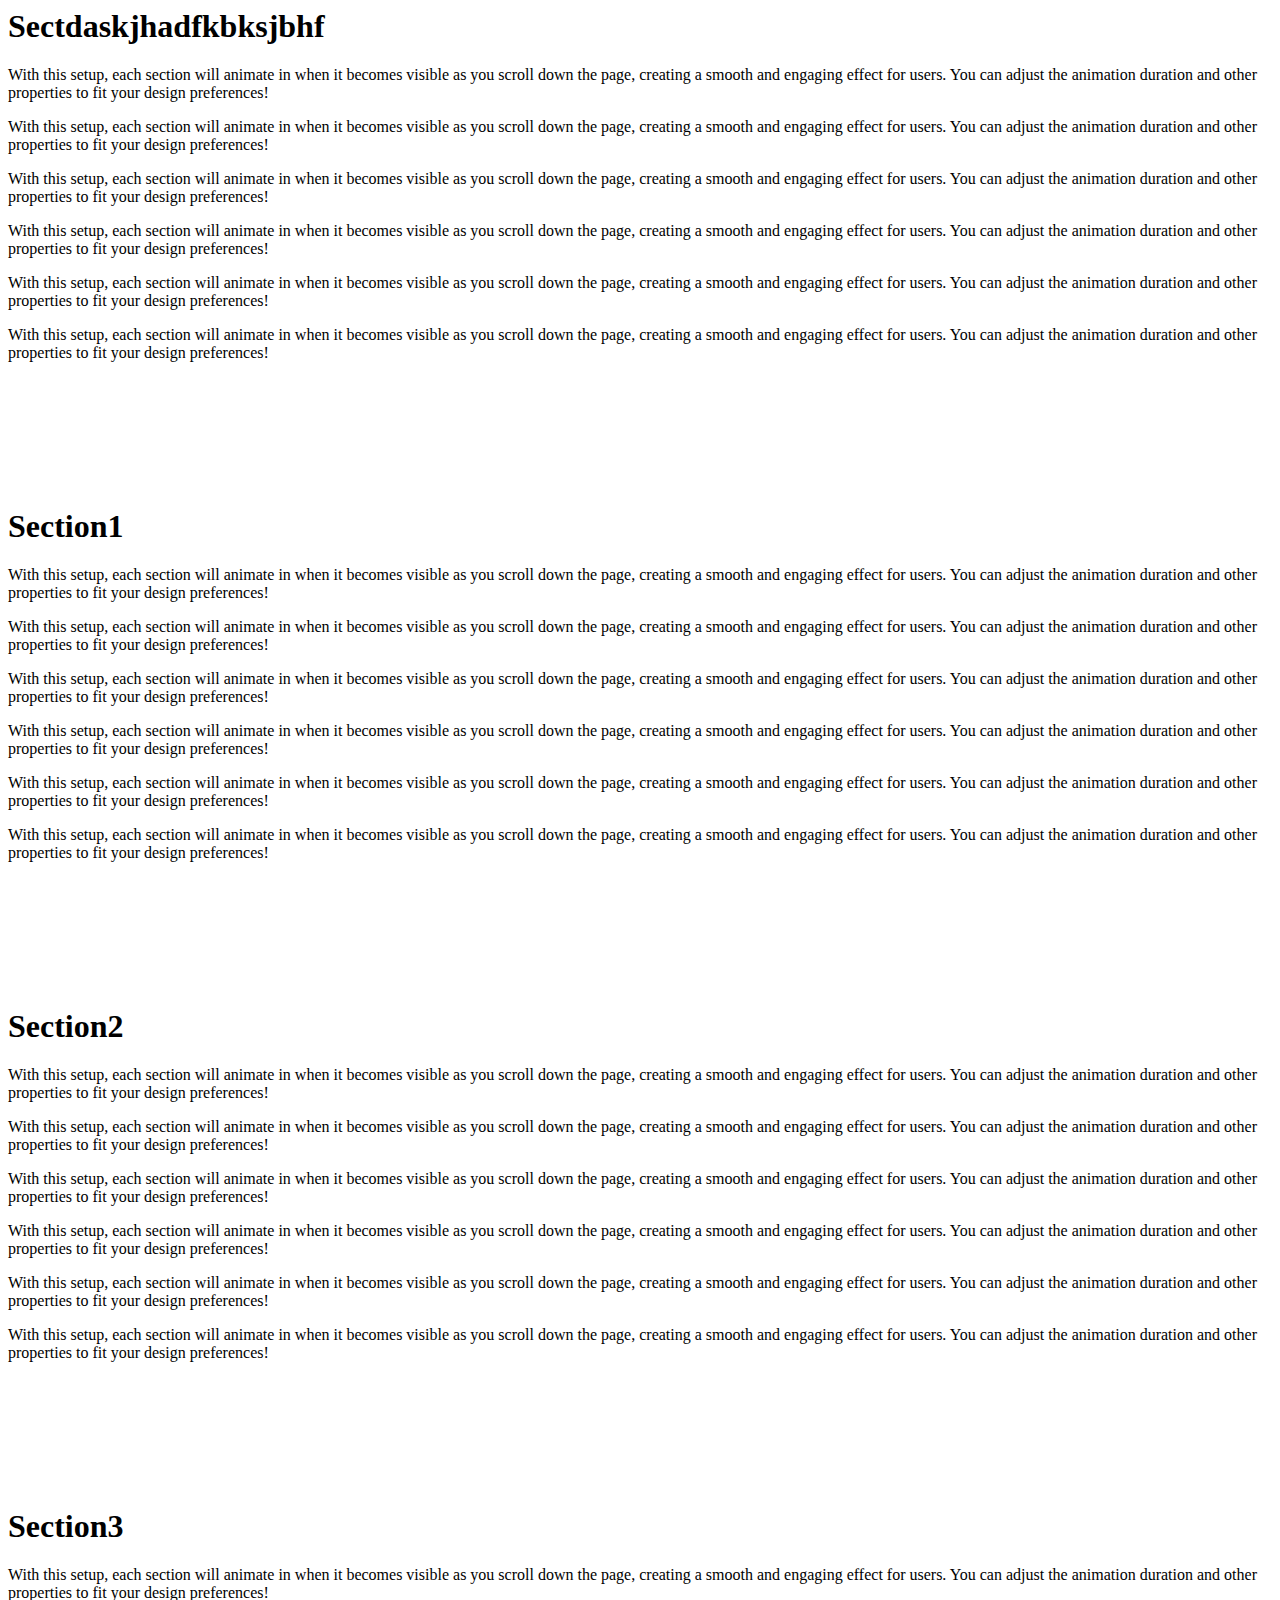
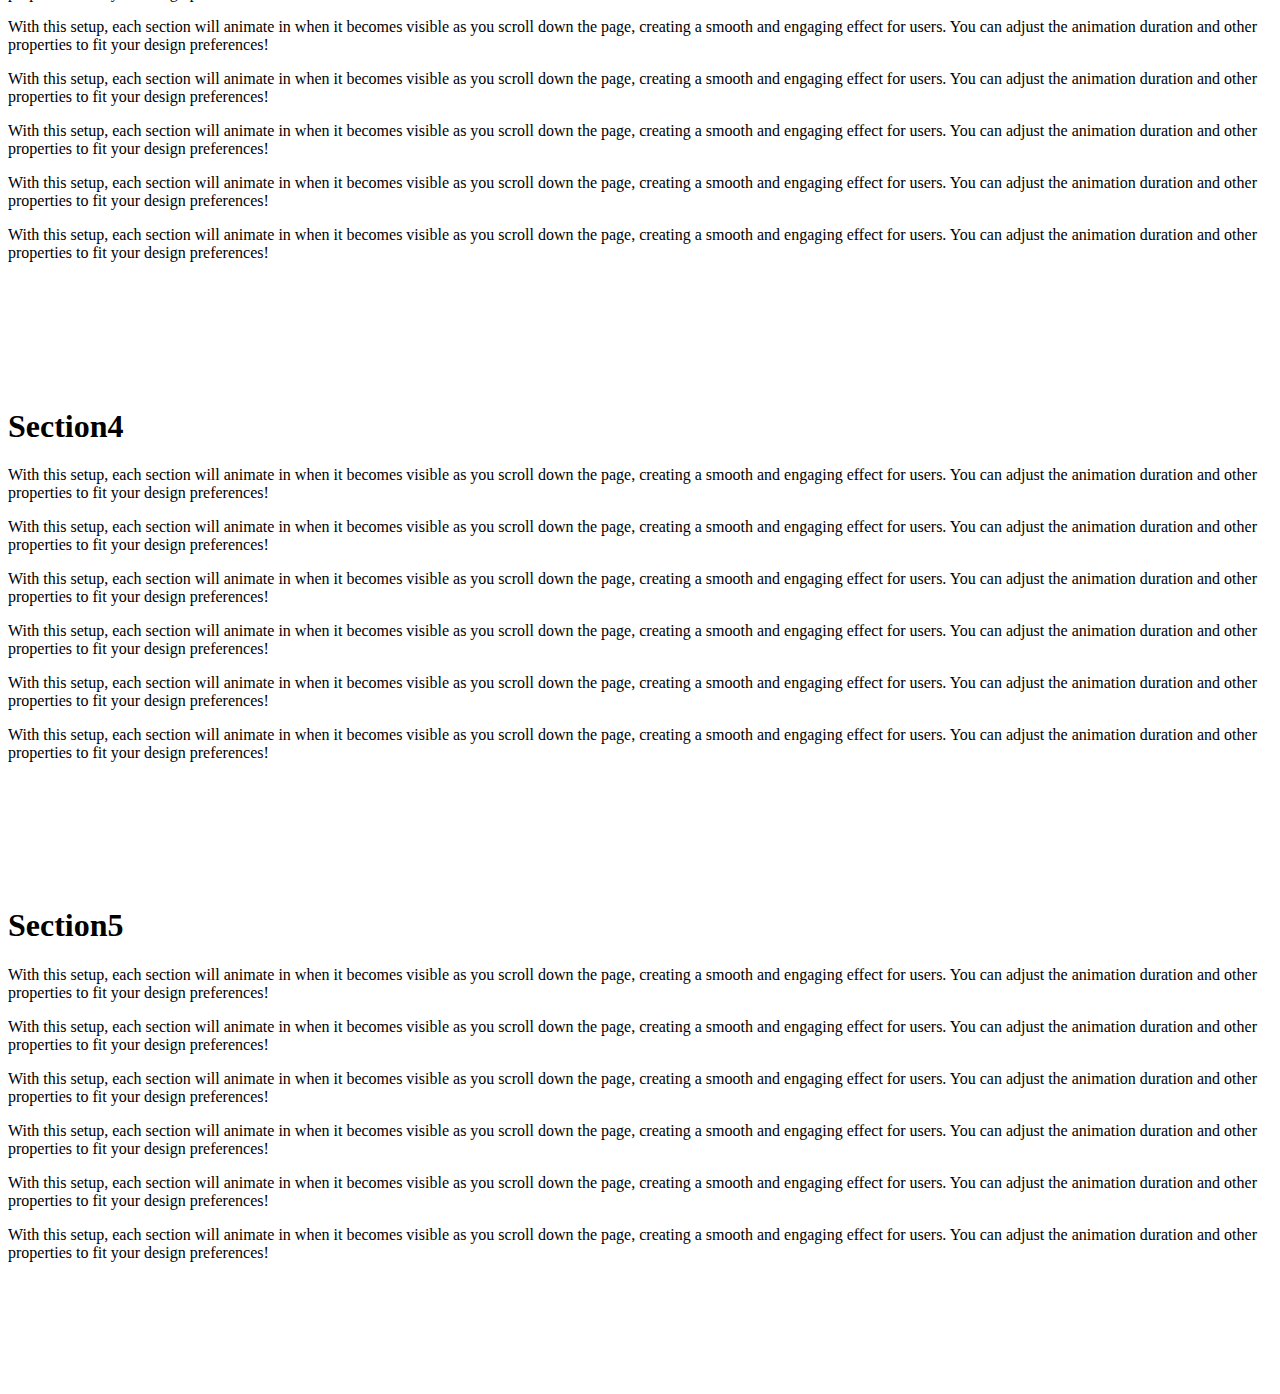
<file: unicare-master/mytest.html>
<html lang="en">
<head>
    <meta charset="UTF-8">
    <meta name="viewport" content="width=device-width, initial-scale=1.0">
    <title>Document</title>
</head>



<style>
  @keyframes slideIn {
    0% {
        transform: translateY(50px);
        opacity: 0;
    }
    100% {
        transform: translateY(0);
        opacity: 1;
    }
}

.animate-section {
    opacity: 0; /* Initially hidden */
    transition: opacity 0.3s ease-in-out; /* Smooth transition for opacity */
}

.animate-section.active {
    animation: slideIn 0.6s forwards; /* Animation duration and type */
    opacity: 1; /* Show when active */
}

    </style>
  
<body>
    <section class="ftco-section animate-section">
<h1>Sectdaskjhadfkbksjbhf</h1>
        <p>With this setup, each section will animate in when it becomes visible as you scroll down the page, creating a smooth and engaging effect for users. You can adjust the animation duration and other properties to fit your design preferences!</p>
         <p>With this setup, each section will animate in when it becomes visible as you scroll down the page, creating a smooth and engaging effect for users. You can adjust the animation duration and other properties to fit your design preferences!</p>
         <p>With this setup, each section will animate in when it becomes visible as you scroll down the page, creating a smooth and engaging effect for users. You can adjust the animation duration and other properties to fit your design preferences!</p>
         <p>With this setup, each section will animate in when it becomes visible as you scroll down the page, creating a smooth and engaging effect for users. You can adjust the animation duration and other properties to fit your design preferences!</p>
         <p>With this setup, each section will animate in when it becomes visible as you scroll down the page, creating a smooth and engaging effect for users. You can adjust the animation duration and other properties to fit your design preferences!</p>
         <p>With this setup, each section will animate in when it becomes visible as you scroll down the page, creating a smooth and engaging effect for users. You can adjust the animation duration and other properties to fit your design preferences!</p>


        </section>
    </br></br></br></br></br></br>

    <section class="ftco-section animate-section">
        <h1>Section1</h1>
                <p>With this setup, each section will animate in when it becomes visible as you scroll down the page, creating a smooth and engaging effect for users. You can adjust the animation duration and other properties to fit your design preferences!</p>
                 <p>With this setup, each section will animate in when it becomes visible as you scroll down the page, creating a smooth and engaging effect for users. You can adjust the animation duration and other properties to fit your design preferences!</p>
                 <p>With this setup, each section will animate in when it becomes visible as you scroll down the page, creating a smooth and engaging effect for users. You can adjust the animation duration and other properties to fit your design preferences!</p>
                 <p>With this setup, each section will animate in when it becomes visible as you scroll down the page, creating a smooth and engaging effect for users. You can adjust the animation duration and other properties to fit your design preferences!</p>
                 <p>With this setup, each section will animate in when it becomes visible as you scroll down the page, creating a smooth and engaging effect for users. You can adjust the animation duration and other properties to fit your design preferences!</p>
                 <p>With this setup, each section will animate in when it becomes visible as you scroll down the page, creating a smooth and engaging effect for users. You can adjust the animation duration and other properties to fit your design preferences!</p>
        
        
                </section>
            </br></br></br></br></br></br>  <section class="ftco-section animate-section">
                <h1>Section2</h1>
                        <p>With this setup, each section will animate in when it becomes visible as you scroll down the page, creating a smooth and engaging effect for users. You can adjust the animation duration and other properties to fit your design preferences!</p>
                         <p>With this setup, each section will animate in when it becomes visible as you scroll down the page, creating a smooth and engaging effect for users. You can adjust the animation duration and other properties to fit your design preferences!</p>
                         <p>With this setup, each section will animate in when it becomes visible as you scroll down the page, creating a smooth and engaging effect for users. You can adjust the animation duration and other properties to fit your design preferences!</p>
                         <p>With this setup, each section will animate in when it becomes visible as you scroll down the page, creating a smooth and engaging effect for users. You can adjust the animation duration and other properties to fit your design preferences!</p>
                         <p>With this setup, each section will animate in when it becomes visible as you scroll down the page, creating a smooth and engaging effect for users. You can adjust the animation duration and other properties to fit your design preferences!</p>
                         <p>With this setup, each section will animate in when it becomes visible as you scroll down the page, creating a smooth and engaging effect for users. You can adjust the animation duration and other properties to fit your design preferences!</p>
                
                
                        </section>
                    </br></br></br></br></br></br>  <section class="ftco-section animate-section">
                        <h1>Section3</h1>
                                <p>With this setup, each section will animate in when it becomes visible as you scroll down the page, creating a smooth and engaging effect for users. You can adjust the animation duration and other properties to fit your design preferences!</p>
                                 <p>With this setup, each section will animate in when it becomes visible as you scroll down the page, creating a smooth and engaging effect for users. You can adjust the animation duration and other properties to fit your design preferences!</p>
                                 <p>With this setup, each section will animate in when it becomes visible as you scroll down the page, creating a smooth and engaging effect for users. You can adjust the animation duration and other properties to fit your design preferences!</p>
                                 <p>With this setup, each section will animate in when it becomes visible as you scroll down the page, creating a smooth and engaging effect for users. You can adjust the animation duration and other properties to fit your design preferences!</p>
                                 <p>With this setup, each section will animate in when it becomes visible as you scroll down the page, creating a smooth and engaging effect for users. You can adjust the animation duration and other properties to fit your design preferences!</p>
                                 <p>With this setup, each section will animate in when it becomes visible as you scroll down the page, creating a smooth and engaging effect for users. You can adjust the animation duration and other properties to fit your design preferences!</p>
                        
                        
                                </section>
                            </br></br></br></br></br></br>  <section class="ftco-section animate-section">
                                <h1>Section4</h1>
                                        <p>With this setup, each section will animate in when it becomes visible as you scroll down the page, creating a smooth and engaging effect for users. You can adjust the animation duration and other properties to fit your design preferences!</p>
                                         <p>With this setup, each section will animate in when it becomes visible as you scroll down the page, creating a smooth and engaging effect for users. You can adjust the animation duration and other properties to fit your design preferences!</p>
                                         <p>With this setup, each section will animate in when it becomes visible as you scroll down the page, creating a smooth and engaging effect for users. You can adjust the animation duration and other properties to fit your design preferences!</p>
                                         <p>With this setup, each section will animate in when it becomes visible as you scroll down the page, creating a smooth and engaging effect for users. You can adjust the animation duration and other properties to fit your design preferences!</p>
                                         <p>With this setup, each section will animate in when it becomes visible as you scroll down the page, creating a smooth and engaging effect for users. You can adjust the animation duration and other properties to fit your design preferences!</p>
                                         <p>With this setup, each section will animate in when it becomes visible as you scroll down the page, creating a smooth and engaging effect for users. You can adjust the animation duration and other properties to fit your design preferences!</p>
                                
                                
                                        </section>
                                    </br></br></br></br></br></br>  <section class="ftco-section animate-section">
                                        <h1>Section5</h1>
                                                <p>With this setup, each section will animate in when it becomes visible as you scroll down the page, creating a smooth and engaging effect for users. You can adjust the animation duration and other properties to fit your design preferences!</p>
                                                 <p>With this setup, each section will animate in when it becomes visible as you scroll down the page, creating a smooth and engaging effect for users. You can adjust the animation duration and other properties to fit your design preferences!</p>
                                                 <p>With this setup, each section will animate in when it becomes visible as you scroll down the page, creating a smooth and engaging effect for users. You can adjust the animation duration and other properties to fit your design preferences!</p>
                                                 <p>With this setup, each section will animate in when it becomes visible as you scroll down the page, creating a smooth and engaging effect for users. You can adjust the animation duration and other properties to fit your design preferences!</p>
                                                 <p>With this setup, each section will animate in when it becomes visible as you scroll down the page, creating a smooth and engaging effect for users. You can adjust the animation duration and other properties to fit your design preferences!</p>
                                                 <p>With this setup, each section will animate in when it becomes visible as you scroll down the page, creating a smooth and engaging effect for users. You can adjust the animation duration and other properties to fit your design preferences!</p>
                                        
                                        
                                                </section>
                                            </br></br></br></br></br></br>



   






<script src="https://code.jquery.com/jquery-3.6.0.min.js"></script>








  <script src="https://code.jquery.com/jquery-3.6.0.min.js"></script>
    <script>
        $(document).ready(function() {
            const sections = $('.animate-section');

            $(window).on('scroll', function() {
                sections.each(function() {
                    const elementTop = $(this).offset().top;
                    const windowBottom = $(window).scrollTop() + $(window).height();
                    // Check if the section is in the viewport
                    if (elementTop < windowBottom && !$(this).hasClass('active')) {
                        $(this).addClass('active'); // Add active class to trigger animation
                    }
                });
            }).scroll(); // Trigger scroll event on page load
        });
    </script>





<!-- <script src="https://code.jquery.com/jquery-3.6.0.min.js"></script>
<script>
$(document).ready(function() {
    const animateElements = $('.animate');
    let delay = 0; // Initialize a delay variable

    $(window).on('scroll', function() {
        animateElements.each(function(index) {
            const elementTop = $(this).offset().top;
            const windowBottom = $(window).scrollTop() + $(window).height();
            if (elementTop < windowBottom) {
                $(this).delay(delay).queue(function(next) {
                    $(this).addClass('active');
                    next();
                });
                delay += 200; // Increment delay for each element (200ms in this case)
            }
        });
    }).scroll(); // Trigger scroll event on page load
});
</script> -->


<!-- <script>
$(document).ready(function() {
    $(window).on('scroll', function() {
        $('.animate').each(function() {
            const elementTop = $(this).offset().top;
            const windowBottom = $(window).scrollTop() + $(window).height();
            if (elementTop < windowBottom) {
                $(this).addClass('active'); // Add the active class
            }
        });
    }).scroll(); // Trigger scroll event on page load
});
</script>    -->
</body>
</html>
</file>
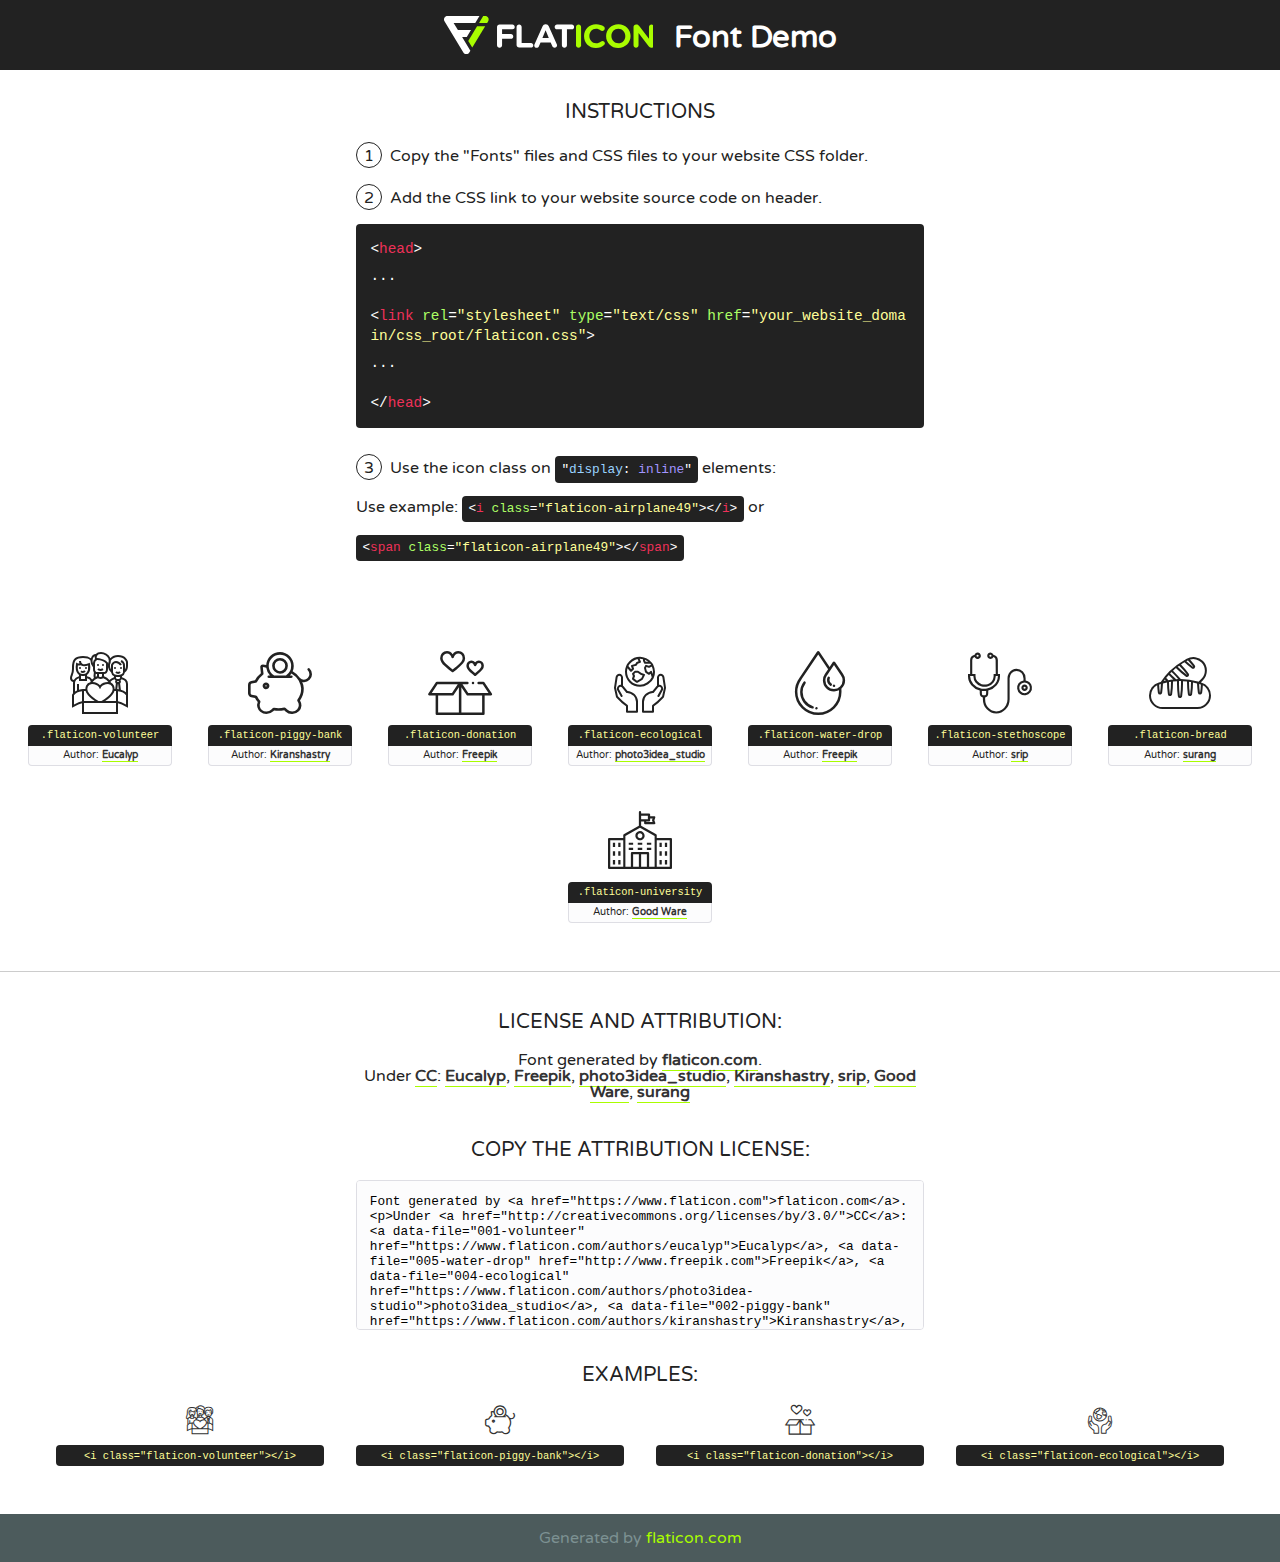
<file: unicare-master/fonts/flaticon/font/flaticon.html>
<!DOCTYPE html>
<!--
  Flaticon icon font: Flaticon
  Creation date: 19/07/2020 09:59
-->
<html>
<!DOCTYPE html>
<html>

<head>
    <title>Flaticon WebFont</title>
    <link href="http://fonts.googleapis.com/css?family=Varela+Round" rel="stylesheet" type="text/css" />
    <link rel="stylesheet" type="text/css" href="flaticon.css">
    <meta charset="UTF-8">
    <style>
    html, body, div, span, applet, object, iframe,
    h1, h2, h3, h4, h5, h6, p, blockquote, pre,
    a, abbr, acronym, address, big, cite, code,
    del, dfn, em, img, ins, kbd, q, s, samp,
    small, strike, strong, sub, sup, tt, var,
    b, u, i, center,
    dl, dt, dd, ol, ul, li,
    fieldset, form, label, legend,
    table, caption, tbody, tfoot, thead, tr, th, td,
    article, aside, canvas, details, embed, 
    figure, figcaption, footer, header, hgroup, 
    menu, nav, output, ruby, section, summary,
    time, mark, audio, video {
        margin: 0;
        padding: 0;
        border: 0;
        font-size: 100%;
        font: inherit;
        vertical-align: baseline;
    }
    /* HTML5 display-role reset for older browsers */
    article, aside, details, figcaption, figure, 
    footer, header, hgroup, menu, nav, section {
        display: block;
    }
    body {
        line-height: 1;
    }
    ol, ul {
        list-style: none;
    }
    blockquote, q {
        quotes: none;
    }
    blockquote:before, blockquote:after,
    q:before, q:after {
        content: '';
        content: none;
    }
    table {
        border-collapse: collapse;
        border-spacing: 0;
    }
    body {
        font-family: 'Varela Round', Helvetica, Arial, sans-serif;
        font-size: 16px;
        color: #222;
    }
    a {
        color: #333;
        border-bottom: 1px solid #a9fd00;
        font-weight: bold;
        text-decoration: none;
    }
    * {
        -moz-box-sizing: border-box;
        -webkit-box-sizing: border-box;
        box-sizing: border-box;
        margin: 0;
        padding: 0;
    }
    [class^="flaticon-"]:before, [class*=" flaticon-"]:before, [class^="flaticon-"]:after, [class*=" flaticon-"]:after {
        font-family: Flaticon;
        font-size: 30px;
        font-style: normal;
        margin-left: 20px;
        color: #333;
    }
    .wrapper {
        max-width: 600px;
        margin: auto;
        padding: 0 1em;
    }
    .title {
        font-size: 1.25em;
        text-align: center;
        margin-bottom: 1em;
        text-transform: uppercase;
    }
    header {
        text-align: center;
        background-color: #222;
        color: #fff;
        padding: 1em;
    }
    header .logo {
        width: 210px;
        height: 38px;
        display: inline-block;
        vertical-align: middle;
        margin-right: 1em;
        border: none;
    }
    header strong {
        font-size: 1.95em;
        font-weight: bold;
        vertical-align: middle;
        margin-top: 5px;
        display: inline-block;
    }
    .demo {
        margin: 2em auto;
        line-height: 1.25em;
    }
    .demo ul li {
        margin-bottom: 1em;
    }
    .demo ul li .num {
        color: #222;
        border-radius: 20px;
        display: inline-block;
        width: 26px;
        padding: 3px;
        height: 26px;
        text-align: center;
        margin-right: 0.5em;
        border: 1px solid #222;
    }
    .demo ul li code {
        background-color: #222;
        border-radius: 4px;
        padding: 0.25em 0.5em;
        display: inline-block;
        color: #fff;
        font-family: Consolas,Monaco,Lucida Console,Liberation Mono,DejaVu Sans Mono,Bitstream Vera Sans Mono,Courier New, monospace;
        font-weight: lighter;
        margin-top: 1em;
        font-size: 0.8em;
        word-break: break-all;
    }
    .demo ul li code.big {
        padding: 1em;
        font-size: 0.9em;
    }
    .demo ul li code .red {
        color: #EF3159;
    }
    .demo ul li code .green {
        color: #ACFF65;
    }
    .demo ul li code .yellow {
        color: #FFFF99;
    }
    .demo ul li code .blue {
        color: #99D3FF;
    }
    .demo ul li code .purple {
        color: #A295FF;
    }
    .demo ul li code .dots {
        margin-top: 0.5em;
        display: block;
    }
    #glyphs {
        border-bottom: 1px solid #ccc;
        padding: 2em 0;
        text-align: center;
    }
    .glyph {
        display: inline-block;
        width: 9em;
        margin: 1em;
        text-align: center;
        vertical-align: top;
        background: #FFF;
    }
    .glyph .glyph-icon {
        padding: 10px;
        display: block;
        font-family:"Flaticon";
        font-size: 64px;
        line-height: 1;
    }
    .glyph .glyph-icon:before {
        font-size: 64px;
        color: #222;
        margin-left: 0;
    }
    .class-name {
        font-size: 0.65em;
        background-color: #222;
        color: #fff;
        border-radius: 4px 4px 0 0;
        padding: 0.5em;
        color: #FFFF99;
        font-family: Consolas,Monaco,Lucida Console,Liberation Mono,DejaVu Sans Mono,Bitstream Vera Sans Mono,Courier New, monospace;
    }
    .author-name {
        font-size: 0.6em;
        background-color: #fcfcfd;
        border: 1px solid #DEDEE4;
        border-top: 0;
        border-radius: 0 0 4px 4px;
        padding: 0.5em;
    }
    .class-name:last-child {
        font-size: 10px;
        color:#888;
    }
    .class-name:last-child a {
        font-size: 10px;
        color:#555;
    }
    .class-name:last-child a:hover {
        color:#a9fd00;
    }
    .glyph > input {
        display: block;
        width: 100px;
        margin: 5px auto;
        text-align: center;
        font-size: 12px;
        cursor: text;
    }
    .glyph > input.icon-input {
        font-family:"Flaticon";
        font-size: 16px;
        margin-bottom: 10px;
    }
    .attribution .title {
        margin-top: 2em;
    }
    .attribution textarea {
        background-color: #fcfcfd;
        padding: 1em;
        border: none;
        box-shadow: none;
        border: 1px solid #DEDEE4;
        border-radius: 4px;
        resize: none;
        width: 100%;
        height: 150px;
        font-size: 0.8em;
        font-family: Consolas,Monaco,Lucida Console,Liberation Mono,DejaVu Sans Mono,Bitstream Vera Sans Mono,Courier New, monospace;
        -webkit-appearance: none;
    }
    .iconsuse {
        margin: 2em auto;
        text-align: center;
        max-width: 1200px;
    }
    .iconsuse:after {
        content: '';
        display: table;
        clear: both;
    }
    .iconsuse .image {
        float: left;
        width: 25%;
        padding: 0 1em;
    }
    .iconsuse .image p {
        margin-bottom: 1em;
    }
    .iconsuse .image span {
        display: block;
        font-size: 0.65em;
        background-color: #222;
        color: #fff;
        border-radius: 4px;
        padding: 0.5em;
        color: #FFFF99;
        margin-top: 1em;
        font-family: Consolas,Monaco,Lucida Console,Liberation Mono,DejaVu Sans Mono,Bitstream Vera Sans Mono,Courier New, monospace;
    }
    #footer {
        text-align: center;
        background-color: #4C5B5C;
        color: #7c9192;
        padding: 1em;
    }
    #footer a {
        border: none;
        color: #a9fd00;
        font-weight: normal;
    }
    @media (max-width: 960px) {
        .iconsuse .image {
            width: 50%;
        }
    }
    @media (max-width: 560px) {
        .iconsuse .image {
            width: 100%;
        }
    }
    </style>
</head>

<body class="characters-off">

    <header>
        <a href="https://www.flaticon.com" target="_blank" class="logo">
            <svg version="1.1" xmlns="http://www.w3.org/2000/svg" xmlns:xlink="http://www.w3.org/1999/xlink" xmlns:a="http://ns.adobe.com/AdobeSVGViewerExtensions/3.0/" viewBox="0 0 560.875 102.036" enable-background="new 0 0 560.875 102.036" xml:space="preserve">
                <defs>
                </defs>
                <g>
                    <g class="letters">
                        <path fill="#ffffff" d="M141.596,29.675c0-3.777,2.985-6.767,6.764-6.767h34.438c3.426,0,6.15,2.728,6.15,6.15
                        c0,3.43-2.724,6.149-6.15,6.149h-27.674v13.091h23.719c3.429,0,6.151,2.724,6.151,6.15c0,3.43-2.723,6.149-6.151,6.149h-23.719
                        v17.574c0,3.773-2.986,6.761-6.764,6.761c-3.779,0-6.764-2.989-6.764-6.761V29.675z"></path>
                        <path fill="#ffffff" d="M193.844,29.149c0-3.781,2.985-6.767,6.764-6.767c3.776,0,6.763,2.985,6.763,6.767v42.957h25.039
                        c3.426,0,6.149,2.726,6.149,6.153c0,3.425-2.723,6.15-6.149,6.15h-31.802c-3.779,0-6.764-2.986-6.764-6.768V29.149z"></path>
                        <path fill="#ffffff" d="M241.891,75.71l21.438-48.407c1.492-3.341,4.215-5.357,7.906-5.357h0.792
                        c3.686,0,6.323,2.017,7.815,5.357l21.439,48.407c0.436,0.967,0.701,1.845,0.701,2.723c0,3.602-2.809,6.501-6.414,6.501
                        c-3.161,0-5.269-1.845-6.499-4.655l-4.132-9.661h-27.059l-4.301,10.102c-1.144,2.631-3.426,4.214-6.237,4.214
                        c-3.517,0-6.24-2.81-6.24-6.325C241.1,77.64,241.451,76.677,241.891,75.71z M279.932,58.666l-8.521-20.297l-8.526,20.297H279.932
                        z"></path>
                        <path fill="#ffffff" d="M314.864,35.387H301.86c-3.429,0-6.239-2.813-6.239-6.238c0-3.429,2.811-6.24,6.239-6.24h39.533
                        c3.426,0,6.237,2.811,6.237,6.24c0,3.425-2.811,6.238-6.237,6.238h-13.001v42.785c0,3.773-2.99,6.761-6.764,6.761
                        c-3.779,0-6.764-2.989-6.764-6.761V35.387z"></path>
                        <path fill="#A9FD00" d="M352.615,29.149c0-3.781,2.985-6.767,6.767-6.767c3.774,0,6.761,2.985,6.761,6.767v49.024
                        c0,3.773-2.987,6.761-6.761,6.761c-3.781,0-6.767-2.989-6.767-6.761V29.149z"></path>
                        <path fill="#A9FD00" d="M374.132,53.836v-0.179c0-17.481,13.178-31.801,32.065-31.801c9.22,0,15.459,2.458,20.557,6.238
                        c1.402,1.054,2.637,2.985,2.637,5.357c0,3.692-2.985,6.59-6.681,6.59c-1.845,0-3.071-0.702-4.044-1.319
                        c-3.776-2.813-7.729-4.393-12.562-4.393c-10.364,0-17.831,8.611-17.831,19.154v0.173c0,10.542,7.291,19.329,17.831,19.329
                        c5.715,0,9.492-1.756,13.359-4.834c1.049-0.874,2.458-1.491,4.039-1.491c3.429,0,6.325,2.813,6.325,6.236
                        c0,2.106-1.056,3.78-2.282,4.834c-5.539,4.834-12.036,7.733-21.878,7.733C387.572,85.464,374.132,71.493,374.132,53.836z"></path>
                        <path fill="#A9FD00" d="M433.009,53.836v-0.179c0-17.481,13.79-31.801,32.766-31.801c18.981,0,32.592,14.143,32.592,31.628v0.173
                        c0,17.483-13.785,31.807-32.769,31.807C446.625,85.464,433.009,71.32,433.009,53.836z M484.224,53.836v-0.179
                        c0-10.539-7.725-19.326-18.626-19.326c-10.893,0-18.449,8.611-18.449,19.154v0.173c0,10.542,7.73,19.329,18.626,19.329
                        C476.676,72.986,484.224,64.378,484.224,53.836z"></path>
                        <path fill="#A9FD00" d="M506.233,29.321c0-3.774,2.99-6.763,6.767-6.763h1.401c3.252,0,5.183,1.583,7.029,3.953l26.093,34.265
                        V29.059c0-3.692,2.99-6.677,6.681-6.677c3.683,0,6.671,2.985,6.671,6.677v48.934c0,3.78-2.987,6.765-6.764,6.765h-0.436
                        c-3.257,0-5.188-1.581-7.034-3.953l-27.056-35.492v32.944c0,3.687-2.985,6.676-6.678,6.676c-3.683,0-6.673-2.989-6.673-6.676
                        V29.321z"></path>
                    </g>
                    <g class="insignia">
                        <path fill="#ffffff" d="M48.372,56.137h12.517l11.156-18.537H37.186L25.688,18.539h57.825L94.668,0H9.271
                        C5.925,0,2.842,1.801,1.198,4.716c-1.644,2.907-1.593,6.482,0.134,9.343l50.38,83.501c1.678,2.781,4.689,4.476,7.938,4.476
                        c3.246,0,6.257-1.695,7.935-4.476l2.898-4.804L48.372,56.137z"></path>
                        <g class="i">
                            <path fill="#A9FD00" d="M93.575,18.539h0.031v0.004l21.652,0.004l2.705-4.488c1.727-2.861,1.778-6.436,0.133-9.343
                            C116.454,1.801,113.371,0,110.026,0h-5.294L93.575,18.539z"></path>
                            <polygon fill="#A9FD00" points="88.291,27.356 64.725,66.486 75.519,84.404 109.942,27.356"></polygon>
                        </g>
                    </g>
                </g>
            </svg>
        </a>
        <strong>Font Demo</strong>
    </header>


    <section class="demo wrapper">

        <p class="title">Instructions</p>

        <ul>
            <li>
                <span class="num">1</span>Copy the "Fonts" files and CSS files to your website CSS folder.
            </li>
            <li>
                <span class="num">2</span>Add the CSS link to your website source code on header.
                <code class="big">
                    &lt;<span class="red">head</span>&gt;
                    <br/><span class="dots">...</span>
                    <br/>&lt;<span class="red">link</span> <span class="green">rel</span>=<span class="yellow">"stylesheet"</span> <span class="green">type</span>=<span class="yellow">"text/css"</span> <span class="green">href</span>=<span class="yellow">"your_website_domain/css_root/flaticon.css"</span>&gt;
                    <br/><span class="dots">...</span>
                    <br/>&lt;/<span class="red">head</span>&gt;
                </code>
            </li>

            <li>
                <p>
                    <span class="num">3</span>Use the icon class on <code>"<span class="blue">display</span>:<span class="purple"> inline</span>"</code> elements:
                    <br />
                    Use example: <code>&lt;<span class="red">i</span> <span class="green">class</span>=<span class="yellow">&quot;flaticon-airplane49&quot;</span>&gt;&lt;/<span class="red">i</span>&gt;</code> or <code>&lt;<span class="red">span</span> <span class="green">class</span>=<span class="yellow">&quot;flaticon-airplane49&quot;</span>&gt;&lt;/<span class="red">span</span>&gt;</code>
            </li>
        </ul>

    </section>




   <section id="glyphs">          
    
      
        <div class="glyph"><div class="glyph-icon flaticon-volunteer"></div>
            <div class="class-name">.flaticon-volunteer</div>
            <div class="author-name">Author: <a data-file="001-volunteer" href="https://www.flaticon.com/authors/eucalyp">Eucalyp</a> </div> 
        </div>        
        
        <div class="glyph"><div class="glyph-icon flaticon-piggy-bank"></div>
            <div class="class-name">.flaticon-piggy-bank</div>
            <div class="author-name">Author: <a data-file="002-piggy-bank" href="https://www.flaticon.com/authors/kiranshastry">Kiranshastry</a> </div> 
        </div>        
        
        <div class="glyph"><div class="glyph-icon flaticon-donation"></div>
            <div class="class-name">.flaticon-donation</div>
            <div class="author-name">Author: <a data-file="003-donation" href="http://www.freepik.com">Freepik</a> </div> 
        </div>        
        
        <div class="glyph"><div class="glyph-icon flaticon-ecological"></div>
            <div class="class-name">.flaticon-ecological</div>
            <div class="author-name">Author: <a data-file="004-ecological" href="https://www.flaticon.com/authors/photo3idea-studio">photo3idea_studio</a> </div> 
        </div>        
        
        <div class="glyph"><div class="glyph-icon flaticon-water-drop"></div>
            <div class="class-name">.flaticon-water-drop</div>
            <div class="author-name">Author: <a data-file="005-water-drop" href="http://www.freepik.com">Freepik</a> </div> 
        </div>        
        
        <div class="glyph"><div class="glyph-icon flaticon-stethoscope"></div>
            <div class="class-name">.flaticon-stethoscope</div>
            <div class="author-name">Author: <a data-file="006-stethoscope" href="https://www.flaticon.com/authors/srip">srip</a> </div> 
        </div>        
        
        <div class="glyph"><div class="glyph-icon flaticon-bread"></div>
            <div class="class-name">.flaticon-bread</div>
            <div class="author-name">Author: <a data-file="007-bread" href="https://www.flaticon.com/authors/surang">surang</a> </div> 
        </div>        
        
        <div class="glyph"><div class="glyph-icon flaticon-university"></div>
            <div class="class-name">.flaticon-university</div>
            <div class="author-name">Author: <a data-file="008-university" href="https://www.flaticon.com/authors/good-ware">Good Ware</a> </div> 
        </div>        
        

    </section>



    <section class="attribution wrapper"   style="text-align:center;">

      <div class="title">License and attribution:</div><div class="attrDiv">Font generated by <a href="https://www.flaticon.com">flaticon.com</a>. <div><p>Under <a href="http://creativecommons.org/licenses/by/3.0/">CC</a>: <a data-file="001-volunteer" href="https://www.flaticon.com/authors/eucalyp">Eucalyp</a>, <a data-file="005-water-drop" href="http://www.freepik.com">Freepik</a>, <a data-file="004-ecological" href="https://www.flaticon.com/authors/photo3idea-studio">photo3idea_studio</a>, <a data-file="002-piggy-bank" href="https://www.flaticon.com/authors/kiranshastry">Kiranshastry</a>, <a data-file="006-stethoscope" href="https://www.flaticon.com/authors/srip">srip</a>, <a data-file="008-university" href="https://www.flaticon.com/authors/good-ware">Good Ware</a>, <a data-file="007-bread" href="https://www.flaticon.com/authors/surang">surang</a></p>  </div>
      </div>
      <div class="title">Copy the Attribution License:</div>

    <textarea onclick="this.focus();this.select();">Font generated by &lt;a href=&quot;https://www.flaticon.com&quot;&gt;flaticon.com&lt;/a&gt;. <p>Under <a href="http://creativecommons.org/licenses/by/3.0/">CC</a>: <a data-file="001-volunteer" href="https://www.flaticon.com/authors/eucalyp">Eucalyp</a>, <a data-file="005-water-drop" href="http://www.freepik.com">Freepik</a>, <a data-file="004-ecological" href="https://www.flaticon.com/authors/photo3idea-studio">photo3idea_studio</a>, <a data-file="002-piggy-bank" href="https://www.flaticon.com/authors/kiranshastry">Kiranshastry</a>, <a data-file="006-stethoscope" href="https://www.flaticon.com/authors/srip">srip</a>, <a data-file="008-university" href="https://www.flaticon.com/authors/good-ware">Good Ware</a>, <a data-file="007-bread" href="https://www.flaticon.com/authors/surang">surang</a></p>  
     </textarea>

    </section>

    <section class="iconsuse">

          <div class="title">Examples:</div>            
             
            <div class="image">
                <p>
                    <i class="glyph-icon flaticon-volunteer"></i> 
                    <span>&lt;i class=&quot;flaticon-volunteer&quot;&gt;&lt;/i&gt;</span>
                </p>
            </div>
            
            <div class="image">
                <p>
                    <i class="glyph-icon flaticon-piggy-bank"></i> 
                    <span>&lt;i class=&quot;flaticon-piggy-bank&quot;&gt;&lt;/i&gt;</span>
                </p>
            </div>
            
            <div class="image">
                <p>
                    <i class="glyph-icon flaticon-donation"></i> 
                    <span>&lt;i class=&quot;flaticon-donation&quot;&gt;&lt;/i&gt;</span>
                </p>
            </div>
            
            <div class="image">
                <p>
                    <i class="glyph-icon flaticon-ecological"></i> 
                    <span>&lt;i class=&quot;flaticon-ecological&quot;&gt;&lt;/i&gt;</span>
                </p>
            </div>
                       
        </div>
                            
    </section>

<div id="footer">
    <div>Generated by <a href="https://www.flaticon.com">flaticon.com</a>
    </div>
</div>



</body>
</html>
</file>
<file: unicare-master/fonts/flaticon/font/flaticon.css>
/*
  	Flaticon icon font: Flaticon
  	Creation date: 19/07/2020 09:59
  	*/

@font-face {
  font-family: "Flaticon";
  src: url("./Flaticon.eot");
  src: url("./Flaticon.eot?#iefix") format("embedded-opentype"),
       url("./Flaticon.woff2") format("woff2"),
       url("./Flaticon.woff") format("woff"),
       url("./Flaticon.ttf") format("truetype"),
       url("./Flaticon.svg#Flaticon") format("svg");
  font-weight: normal;
  font-style: normal;
}

@media screen and (-webkit-min-device-pixel-ratio:0) {
  @font-face {
    font-family: "Flaticon";
    src: url("./Flaticon.svg#Flaticon") format("svg");
  }
}

[class^="flaticon-"]:before, [class*=" flaticon-"]:before,
[class^="flaticon-"]:after, [class*=" flaticon-"]:after {   
  font-family: Flaticon;
        font-size: 20px;
font-style: normal;
margin-left: 20px;
}

.flaticon-volunteer:before { content: "\f100"; }
.flaticon-piggy-bank:before { content: "\f101"; }
.flaticon-donation:before { content: "\f102"; }
.flaticon-ecological:before { content: "\f103"; }
.flaticon-water-drop:before { content: "\f104"; }
.flaticon-stethoscope:before { content: "\f105"; }
.flaticon-bread:before { content: "\f106"; }
.flaticon-university:before { content: "\f107"; }
</file>
